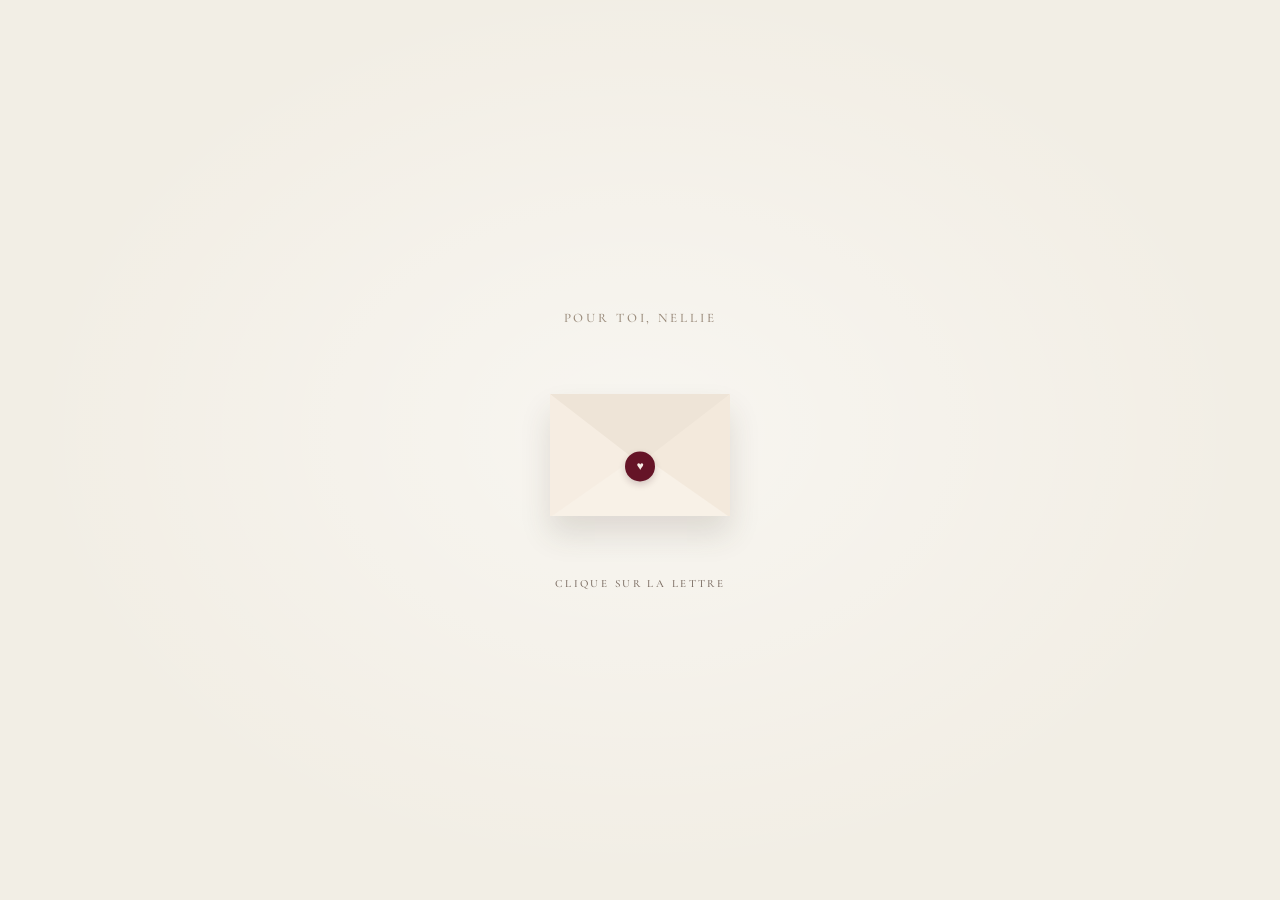
<file: index.html>
<!doctype html>
<html lang="fr">
<head>
  <meta charset="utf-8">
  <meta name="viewport" content="width=device-width, initial-scale=1">
  <meta name="theme-color" content="#f2eee5">
  <meta name="description" content="Une petite invitation pour Nellie.">
  <title>Pour toi, Nellie</title>
  <link rel="preconnect" href="https://fonts.googleapis.com">
  <link rel="preconnect" href="https://fonts.gstatic.com" crossorigin>
  <link href="https://fonts.googleapis.com/css2?family=Cormorant+Garamond:ital,wght@0,400;0,500;0,600;1,400;1,500;1,600&family=DM+Sans:wght@400;500;600&display=swap" rel="stylesheet">
  <link rel="stylesheet" href="styles.css">
  <script src="script.js" defer></script>
</head>
<body>
  <main class="page">
    <section class="screen letter-screen is-active" id="letter-screen" aria-labelledby="letter-label">
      <p class="letter-label" id="letter-label">POUR TOI, NELLIE</p>
      <button class="envelope-button" type="button" aria-label="Ouvrir la lettre">
        <span class="envelope" aria-hidden="true">
          <span class="envelope-flap"></span>
          <span class="envelope-fold"></span>
          <span class="envelope-seal">♥</span>
        </span>
      </button>
      <p class="touch-hint">CLIQUE SUR LA LETTRE</p>
    </section>

    <section class="screen invite-screen" id="invite-screen" aria-labelledby="invite-title" aria-hidden="true">
      <article class="invitation-card question-card">
        <p class="overline">POUR TOI, NELLIE</p>
        <h1 id="invite-title">As-tu passé une bonne journée avec moi&nbsp;?</h1>
        <p class="aside-note">(dire non ne sert à rien, mais tu peux essayer)</p>
        <div class="answer-actions">
          <button class="button button-primary" id="yes-button" type="button">Oui</button>
          <button class="button button-secondary" id="no-button" type="button">Non</button>
        </div>
      </article>
    </section>

    <section class="screen plan-screen" id="plan-screen" aria-labelledby="plan-title" aria-hidden="true">
      <article class="invitation-card plan-card">
        <p class="overline">PARFAIT</p>
        <h1 id="plan-title">GENIAL !</h1>
        <p class="plan-name"><strong>Je t'aime.</strong></p>
        <img src="image.png" alt="cat" class="plan-image">
        
        <a href="surprise.html" class="sexy-button">Surprise</a>
        <a href="surprise2.html" class="sexy-button">Une autre surprise</a>
      </article>
    </section>
  </main>
</body>
</html>
</file>
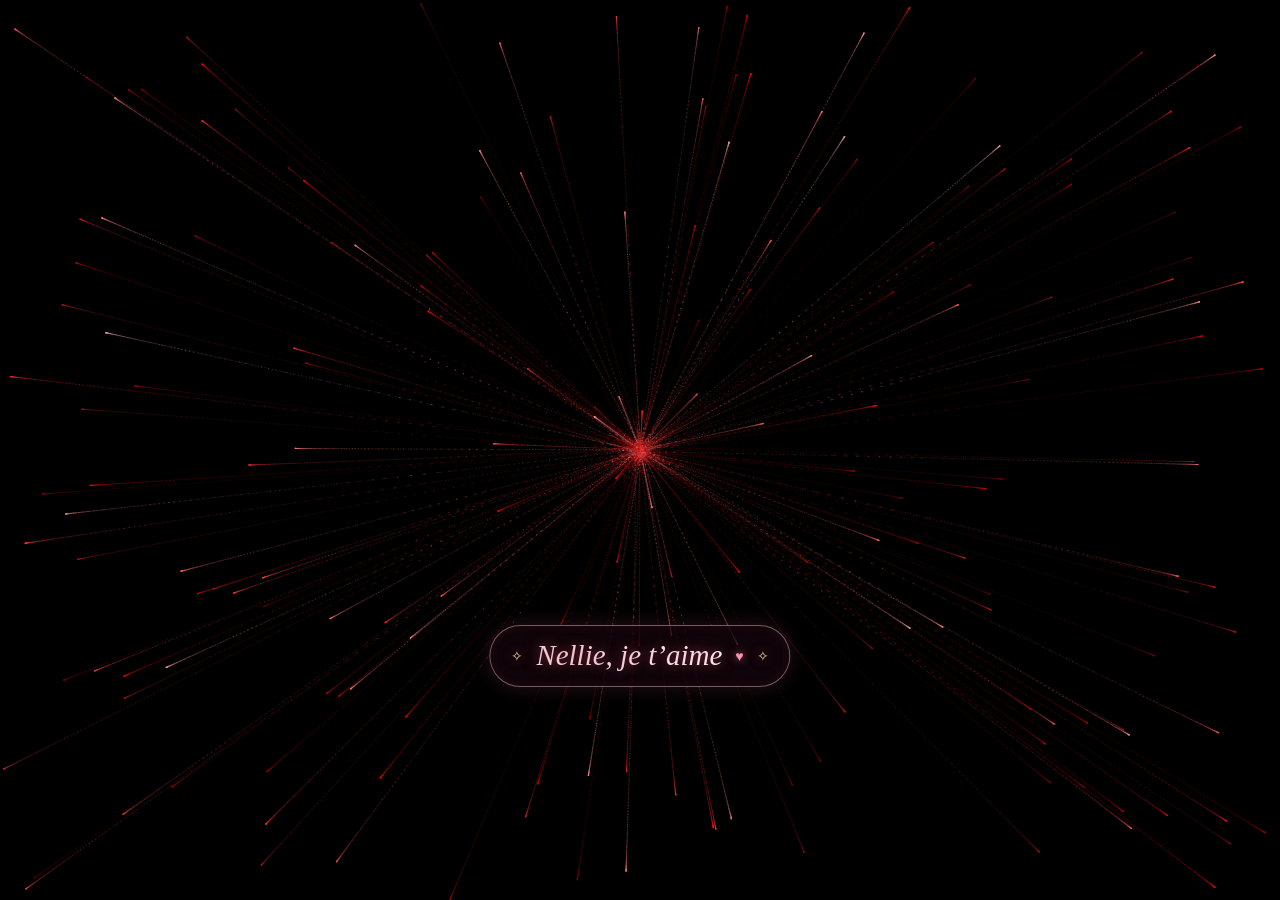
<file: surprise.html>
<!DOCTYPE html>
<html lang="en">
<head>
    <meta charset="UTF-8">
    <meta name="viewport" content="width=device-width, initial-scale=1.0">
    <link rel="stylesheet" href="surprisestyle.css">
    <title>Surprise ! ♥</title>
</head>
<body>
    <canvas id="heart"></canvas>
     <p class="love-message">
        <span class="message-spark" aria-hidden="true">✧</span>
        <span class="message-copy">Nellie, je t’aime</span>
        <span class="message-heart" aria-hidden="true">♥</span>
        <span class="message-spark" aria-hidden="true">✧</span>
    </p>
    <script src="surprise.js"></script>
</body>
</html>
</file>
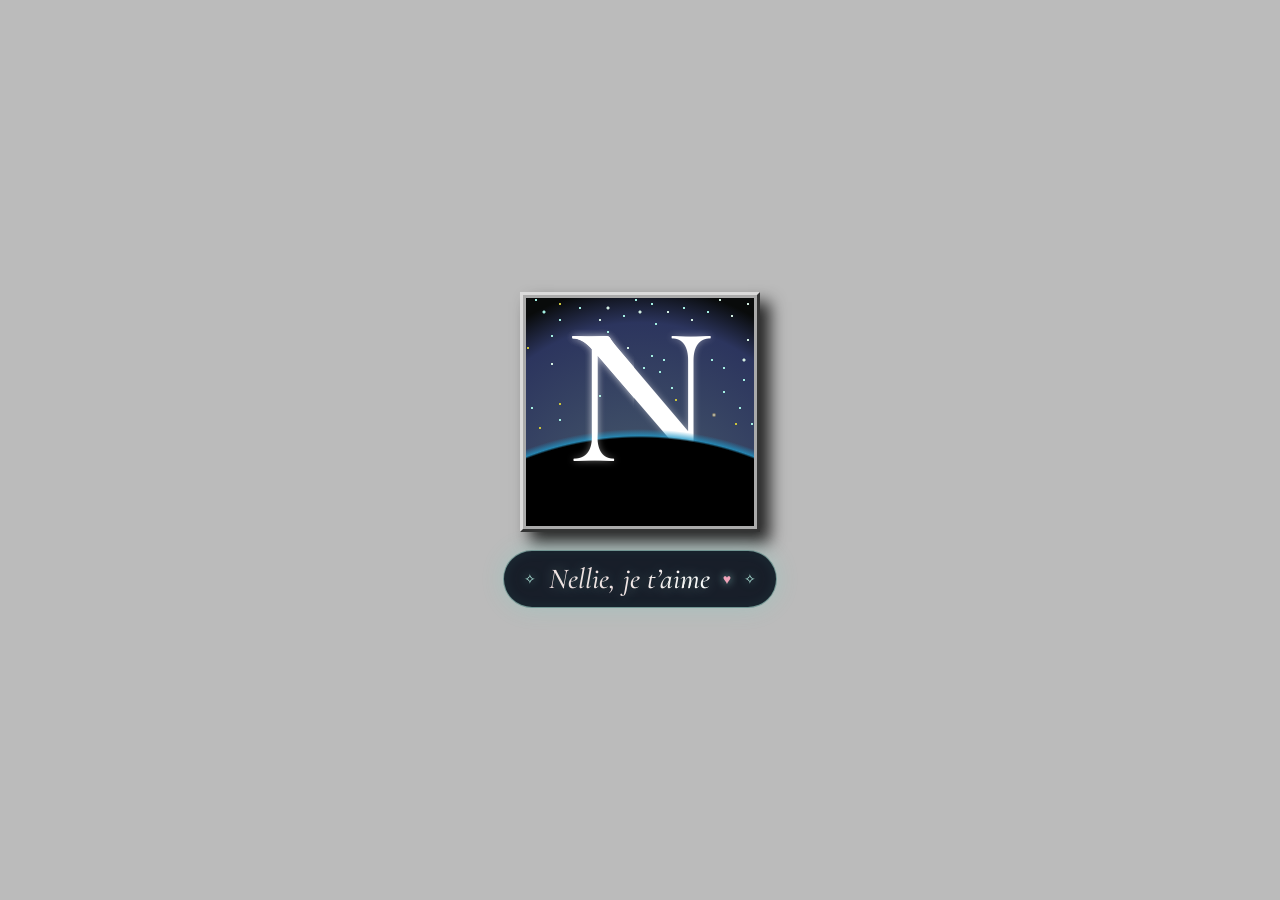
<file: surprise2.html>
<!doctype html>
<html lang="fr">
<head>
    <meta charset="UTF-8">
    <meta name="viewport" content="width=device-width, initial-scale=1.0">
    <link rel="stylesheet" href="surprisestyle2.css">
    <link rel="preconnect" href="https://fonts.googleapis.com">
    <link rel="preconnect" href="https://fonts.gstatic.com" crossorigin>
    <link href="https://fonts.googleapis.com/css2?family=Cormorant+Garamond:ital,wght@1,500;1,600&display=swap" rel="stylesheet">
    <title>Surprise ! ♥</title>
</head>
<body>
    <main class="logo-scene">
        <div class="background" aria-label="Logo N dans un ciel étoilé">
            <div class="comet comet01"></div>
            <div class="comet comet02"></div>
            <div class="comet comet03"></div>
            <div class="comet comet04"></div>
            <div class="comet comet05"></div>
            <div class="front-comet-flare"></div>
            <div class="starfield"></div>
            <div class="nova"></div>
            <div class="planet"></div>
            <div class="n">N</div>
        </div>
        <p class="love-message">
            <span class="message-spark" aria-hidden="true">✧</span>
            <span class="message-copy">Nellie, je t’aime</span>
            <span class="message-heart" aria-hidden="true">♥</span>
            <span class="message-spark" aria-hidden="true">✧</span>
        </p>
    </main>
</body>
</html>
</file>
<file: styles.css>
:root {
  color-scheme: light;
  --paper: #f2eee5;
  --card: #f7f4ed;
  --ink: #3f2928;
  --muted: #9a8b7b;
  --line: #d9d0c3;
  --wine: #651427;
  --rose: #b9878d;
  --serif: 'Cormorant Garamond', Georgia, serif;
  --sans: 'DM Sans', sans-serif;
}

* { box-sizing: border-box; }

html { min-width: 320px; min-height: 100%; }

body {
  min-width: 320px;
  min-height: 100vh;
  margin: 0;
  background: var(--paper);
  color: var(--ink);
  font-family: var(--sans);
  -webkit-font-smoothing: antialiased;
}

button, textarea { font: inherit; }
button { color: inherit; }
button:focus-visible, textarea:focus-visible { outline: 2px solid var(--wine); outline-offset: 4px; }
::selection { background: #dec8bc; color: var(--ink); }

.page {
  display: grid;
  min-height: 100vh;
  min-height: 100svh;
  place-items: center;
  padding: 34px 20px;
  background: radial-gradient(ellipse at 50% 48%, rgba(255, 255, 255, .46), transparent 68%), var(--paper);
}

.screen {
  display: none;
  width: min(100%, 520px);
  animation: arrive .55s ease both;
}

.screen.is-active { display: block; }

.letter-screen {
  display: none;
  min-height: min(600px, calc(100svh - 68px));
  flex-direction: column;
  align-items: center;
  justify-content: center;
  text-align: center;
}

.plan-image {
  display: block;
  max-width: 100%;
  margin: 20px auto 0;
  border-radius: 6px;
}

.sexy-button {
  display: inline-block;
  margin-top: 20px;
  padding: 12px 24px;
  border: 0;
  border-radius: 4px;
  background-color: var(--wine);
  color: #fff8f2;
  font-family: var(--serif);
  font-size: 16px;
  text-decoration: none;
  transition: background-color .2s, transform .2s, box-shadow .2s;
}

.letter-screen.is-active { display: flex; }

.letter-label, .touch-hint, .overline, .field-label, .plan-date {
  font-family: var(--serif);
  font-weight: 500;
  letter-spacing: .22em;
  text-transform: uppercase;
}

.letter-label {
  margin: 0 0 34px;
  color: var(--muted);
  font-size: 13px;
}

.envelope-button {
  display: grid;
  width: 230px;
  height: 190px;
  place-items: center;
  border: 0;
  background: transparent;
  cursor: pointer;
  -webkit-tap-highlight-color: transparent;
}

.envelope {
  position: relative;
  display: block;
  width: 180px;
  height: 122px;
  background: #f8f1e7;
  box-shadow: 0 18px 29px rgba(72, 55, 42, .14);
  transition: transform .35s ease, box-shadow .35s ease;
}

.envelope-button:hover .envelope, .envelope-button:focus-visible .envelope {
  transform: translateY(-5px) rotate(-1deg);
  box-shadow: 0 23px 34px rgba(72, 55, 42, .18);
}

.envelope-flap {
  position: absolute;
  z-index: 2;
  inset: 0;
  background: #eee4d7;
  clip-path: polygon(0 0, 100% 0, 50% 68%);
}

.envelope-fold {
  position: absolute;
  z-index: 3;
  inset: 0;
  background: linear-gradient(145deg, #f6ede2 0 49.5%, transparent 50%), linear-gradient(215deg, #f3e9dc 0 49.5%, transparent 50%);
  clip-path: polygon(0 0, 50% 57%, 100% 0, 100% 100%, 0 100%);
}

.envelope-seal {
  position: absolute;
  z-index: 4;
  top: 50%;
  left: 50%;
  display: grid;
  width: 30px;
  height: 30px;
  place-items: center;
  border-radius: 50%;
  background: var(--wine);
  box-shadow: 0 3px 7px rgba(60, 18, 29, .2);
  color: #f8eee7;
  font-size: 12px;
  transform: translate(-50%, -12%);
}

.touch-hint {
  margin: 27px 0 0;
  color: #78695f;
  font-size: 11px;
  animation: breathe 2.6s ease-in-out infinite;
}

.invitation-card {
  position: relative;
  display: flex;
  flex-direction: column;
  align-items: center;
  justify-content: center;
  width: 100%;
  border: 1px solid #d8d0c4;
  background: rgba(248, 246, 240, .82);
  box-shadow: 0 17px 30px rgba(70, 55, 43, .12), inset 0 0 0 5px rgba(255, 255, 255, .45);
  text-align: center;
}

.invitation-card::before {
  position: absolute;
  inset: 7px;
  border: 1px solid rgba(217, 208, 195, .58);
  content: '';
  pointer-events: none;
}

.question-card { min-height: 410px; padding: 55px 38px; }
.plan-card { padding: 44px 40px 39px; }
.response-card { min-height: 390px; padding: 58px 40px; }

.overline {
  position: relative;
  margin: 0 0 23px;
  color: #ab9c8b;
  font-size: 10px;
}

h1 {
  position: relative;
  max-width: 100%;
  margin: 0;
  font: italic 500 clamp(42px, 10vw, 58px)/.98 var(--serif);
  letter-spacing: 0;
}

.aside-note {
  position: relative;
  margin: 20px 0 0;
  color: #9d8f82;
  font: italic 14px var(--serif);
}

.answer-actions {
  position: relative;
  width: min(100%, 320px);
  height: 84px;
  margin: 36px auto 0;
}

.answer-actions .button {
  position: absolute;
  top: 12px;
}

.button {
  display: inline-flex;
  min-height: 47px;
  align-items: center;
  justify-content: center;
  border: 1px solid var(--line);
  cursor: pointer;
  transition: color .2s, background .2s, border-color .2s, transform .2s, box-shadow .2s;
}

.button-primary {
  left: calc(50% - 120px);
  min-width: 105px;
  border-color: var(--wine);
  background: var(--wine);
  box-shadow: 0 8px 14px rgba(101, 20, 39, .13);
  color: #fff8f2;
  font-family: var(--serif);
  font-size: 17px;
}

.button-primary:hover { transform: translateY(-2px); box-shadow: 0 11px 18px rgba(101, 20, 39, .2); }

.button-secondary {
  left: calc(50% + 15px);
  z-index: 2;
  min-width: 105px;
  border-color: #cfc4b6;
  background: transparent;
  color: #786c62;
  font-family: var(--serif);
  font-size: 17px;
  touch-action: none;
  transition: left .14s ease-out, top .14s ease-out, color .2s, background .2s, border-color .2s;
}

.button-secondary:hover { border-color: var(--wine); color: var(--wine); }

.plan-card h1 { font-size: clamp(42px, 8vw, 56px); }

.plan-name {
  position: relative;
  margin: 20px 0 5px;
  font: 500 22px/1.2 var(--serif);
}

.plan-location {
  position: relative;
  max-width: 360px;
  margin: 0;
  color: #897c70;
  font: 17px/1.35 var(--serif);
}

.plan-date {
  position: relative;
  max-width: 390px;
  margin: 27px 0 23px;
  color: #a09283;
  font-size: 9px;
  line-height: 1.8;
}

.plan-date span { padding: 0 3px; color: #c9bcb0; }

#plan-form { position: relative; width: 100%; }
.time-fieldset { margin: 0; padding: 0; border: 0; }
.field-label { display: block; color: #a09283; font-size: 10px; }
.time-options { display: flex; justify-content: center; gap: 10px; margin-top: 13px; }

.time-option {
  min-width: 67px;
  min-height: 39px;
  padding: 0 12px;
  border: 1px solid #d6cdc1;
  background: transparent;
  color: #625550;
  cursor: pointer;
  font: 500 15px var(--serif);
  transition: color .18s, background .18s, border-color .18s, transform .18s;
}

.time-option:hover { border-color: var(--wine); }
.time-option[aria-checked="true"] { border-color: var(--wine); background: var(--wine); color: #fff8f2; transform: translateY(-1px); }

.message-field { display: block; margin-top: 23px; }
.message-field .field-label { margin-bottom: 6px; }

.message-field textarea {
  display: block;
  width: 100%;
  min-height: 34px;
  resize: vertical;
  border: 0;
  border-bottom: 1px solid #d4cabb;
  border-radius: 0;
  background: transparent;
  color: var(--ink);
  text-align: center;
  font: italic 16px var(--serif);
}

.message-field textarea::placeholder { color: #b8aa9b; }
.message-field textarea:focus-visible { outline: 0; border-bottom-color: var(--wine); }

.form-feedback {
  min-height: 18px;
  margin: 7px 0 2px;
  color: var(--wine);
  font: italic 14px var(--serif);
}

.button-confirm {
  position: relative;
  width: 100%;
  min-height: 46px;
  margin-top: 7px;
  border-color: var(--rose);
  background: var(--rose);
  box-shadow: 0 7px 13px rgba(100, 34, 48, .1);
  color: #fff8f3;
  font: 500 12px var(--serif);
  letter-spacing: .2em;
}

.button-confirm:hover { border-color: var(--wine); background: var(--wine); }

.response-copy {
  position: relative;
  max-width: 345px;
  margin: 23px 0 0;
  color: #776a60;
  font: 20px/1.45 var(--serif);
}

.response-copy span { color: var(--wine); font-weight: 600; }
.personal-message { position: relative; margin: 20px 0 0; color: var(--wine); font: italic 17px var(--serif); }

.text-button {
  position: relative;
  min-height: 42px;
  margin-top: 28px;
  padding: 0 4px;
  border: 0;
  border-bottom: 1px solid #c3aa9f;
  background: transparent;
  color: #78685f;
  cursor: pointer;
  font: italic 16px var(--serif);
}

.text-button:hover { color: var(--wine); border-color: var(--wine); }

@keyframes arrive {
  from { opacity: 0; }
  to { opacity: 1; }
}

@keyframes breathe {
  0%, 100% { opacity: .66; }
  50% { opacity: 1; }
}

@media (max-width: 520px) {
  .page { padding: 18px 14px; }
  .letter-screen { min-height: calc(100svh - 36px); }
  .question-card { min-height: 390px; padding: 45px 23px; }
  .plan-card { padding: 36px 22px 27px; }
  .response-card { min-height: 360px; padding: 45px 24px; }
  .plan-name { font-size: 20px; }
  .plan-location { font-size: 16px; }
  .plan-date { max-width: 300px; font-size: 8px; }
  .time-options { gap: 8px; }
  .time-option { min-width: 62px; padding: 0 8px; }
}

@media (max-height: 700px) and (min-width: 521px) {
  .page { padding-top: 20px; padding-bottom: 20px; }
  .plan-card { padding-top: 27px; padding-bottom: 24px; }
  .plan-date { margin-top: 18px; margin-bottom: 16px; }
  .message-field { margin-top: 16px; }
}

@media (prefers-reduced-motion: reduce) {
  *, *::before, *::after { scroll-behavior: auto !important; animation-duration: .01ms !important; animation-iteration-count: 1 !important; transition-duration: .01ms !important; }
}
</file>
<file: surprisestyle.css>
body {
  margin: 0;
  overflow: hidden;
  background: #000;
}

canvas {
  position: absolute;
  left: 0;
  top: 0;
  width: 100%;
  height: 100%;
  background-color: rgba(0,0,0,.2);
}

.love-message {
  position: fixed;
  z-index: 2;
  top: calc(50% + clamp(125px, 18vw, 175px));
  left: 50%;
  width: max-content;
  max-width: calc(100vw - 36px);
  margin: 0;
  color: #f1c6cf;
  font: italic 500 clamp(19px, 3vw, 27px)/1.3 'Cormorant Garamond', Georgia, serif;
  text-align: center;
  text-shadow: 0 0 12px rgba(245, 105, 145, .52), 0 0 28px rgba(245, 105, 145, .24);
  transform: translateX(-50%);
  animation: message-glows 3s ease-in-out infinite;
}

@keyframes message-glows {
  50% { text-shadow: 0 0 18px rgba(245, 105, 145, .8), 0 0 38px rgba(245, 105, 145, .42); }
}

@media (prefers-reduced-motion: reduce) {
  .love-message { animation: none; }
}

.love-message {
  display: flex;
  align-items: center;
  justify-content: center;
  gap: clamp(7px, 1.8vw, 13px);
  padding: 11px clamp(13px, 2vw, 21px);
  border: 1px solid rgba(241, 198, 207, .45);
  border-radius: 999px;
  background: rgba(20, 6, 12, .78);
  box-shadow: 0 0 20px rgba(245, 105, 145, .16), inset 0 0 12px rgba(245, 105, 145, .07);
}

.message-copy {
  white-space: nowrap;
  background: linear-gradient(100deg, #f5d9de 20%, #fff 48%, #f0aebe 58%, #f5d9de 78%);
  background-size: 220% auto;
  background-clip: text;
  -webkit-background-clip: text;
  -webkit-text-fill-color: transparent;
  font-size: clamp(20px, 3.3vw, 29px);
  animation: note-shimmer 5s 1s ease-in-out infinite, note-arrives .8s ease both;
}

.message-heart {
  color: #fa92ad;
  font: normal 14px/1 sans-serif;
  text-shadow: 0 0 9px rgba(250, 105, 145, .8);
  animation: note-heartbeat 1.8s ease-in-out infinite;
}

.message-spark {
  color: #f4d8aa;
  font: normal 14px/1 sans-serif;
  animation: note-sparkle 2.4s ease-in-out infinite;
}

.message-spark:last-child { animation-delay: 1.2s; }

@keyframes note-arrives {
  from { opacity: .55; transform: translateY(8px); filter: blur(2px); }
  to { opacity: 1; transform: translateY(0); filter: blur(0); }
}

@keyframes note-shimmer {
  0%, 100% { background-position: 100% center; }
  50% { background-position: 0% center; }
}

@keyframes note-heartbeat {
  0%, 100% { transform: scale(1); }
  14%, 42% { transform: scale(1.25); }
  28%, 56% { transform: scale(1); }
}

@keyframes note-sparkle {
  0%, 100% { opacity: .45; transform: scale(.8) rotate(0); }
  50% { opacity: 1; transform: scale(1.2) rotate(35deg); }
}

@media (prefers-reduced-motion: reduce) {
  .message-copy, .message-heart, .message-spark { animation: none; }
}
</file>
<file: surprisestyle2.css>
body, .background, .n {
  display: flex;
  justify-content: center;
  align-items: center;
}

body {
  margin: 0;
  width: 100vw;
  height: 100vh;
  background-color: #bbb;
  overflow: hidden;
}

.logo-scene {
  display: flex;
  flex-direction: column;
  align-items: center;
  gap: 18px;
  z-index: 1;
}

.love-message {
  max-width: calc(100vw - 32px);
  margin: 0;
  color: #f5e4e3;
  font: italic 500 clamp(17px, 3vw, 24px)/1.25 'Cormorant Garamond', Georgia, serif;
  text-align: center;
  text-shadow: 0 0 10px rgba(163, 239, 226, .55), 0 0 24px rgba(163, 239, 226, .3);
  animation: message-glows 3s ease-in-out infinite;
}

@keyframes message-glows {
  50% { text-shadow: 0 0 17px rgba(163, 239, 226, .8), 0 0 34px rgba(163, 239, 226, .48); }
}

@media (prefers-reduced-motion: reduce) {
  .love-message { animation: none; }
}

.starfield {
  width: 100%;
  height: 100%;
  background-image:
    radial-gradient(circle at 28px 2px, #A3EFE2 0px, #A3EFE2 1px, transparent 1px),
    radial-gradient(circle at 96px 2px, #A3EFE2 0px, #A3EFE2 1px, transparent 1px),
    radial-gradient(circle at 168px 2px, #A3EFE2 0px, #A3EFE2 1px, transparent 1px),
    radial-gradient(circle at 4px 4px, #A3EFE2 0px, #A3EFE2 1px, transparent 1px),
    radial-gradient(circle at 68px 4px, #A3EFE2 0px, #A3EFE2 1px, transparent 1px),
    radial-gradient(circle at 152px 4px, #A3EFE2 0px, #A3EFE2 1px, transparent 1px),
    radial-gradient(circle at 216px 4px, #A3EFE2 0px, #A3EFE2 1px, transparent 1px),
    radial-gradient(circle at 16px 8px, #A3EFE2 0px, #A3EFE2 1px, transparent 1px),
    radial-gradient(circle at 116px 8px, #A3EFE2 0px, #A3EFE2 1px, transparent 1px),
    radial-gradient(circle at 200px 8px, #D3EFE2 0px, #D3EFE2 1px, transparent 1px),
    radial-gradient(circle at 40px 12px, #CCC53B 0px, #CCC53B 1px, transparent 1px),
    radial-gradient(circle at 132px 12px, #A3EFE2 0px, #A3EFE2 1px, transparent 1px),
    radial-gradient(circle at 228px 12px, #D3EFE2 0px, #D3EFE2 1px, transparent 1px),
    radial-gradient(circle at 60px 16px, #A3EFE2 0px, #A3EFE2 1px, transparent 1px),
    radial-gradient(circle at 88px 16px, #D3EFE2 0px, #D3EFE2 1px, transparent 2px),
    radial-gradient(circle at 164px 16px, #A3EFE2 0px, #A3EFE2 1px, transparent 1px),
    radial-gradient(circle at 4px 20px, #A3EFE2 0px, #A3EFE2 1px, transparent 1px),
    radial-gradient(circle at 24px 20px, #A3EFE2 0px, #A3EFE2 1px, transparent 2px),
    radial-gradient(circle at 120px 20px, #D3EFE2 0px, #D3EFE2 1px, transparent 2px),
    radial-gradient(circle at 148px 20px, #D3EFE2 0px, #D3EFE2 1px, transparent 1px),
    radial-gradient(circle at 188px 20px, #A3EFE2 0px, #A3EFE2 1px, transparent 1px),
    radial-gradient(circle at 104px 24px, #A3EFE2 0px, #A3EFE2 1px, transparent 1px),
    radial-gradient(circle at 212px 24px, #D3EFE2 0px, #D3EFE2 1px, transparent 1px),
    radial-gradient(circle at 40px 28px, #A3EFE2 0px, #A3EFE2 1px, transparent 1px),
    radial-gradient(circle at 80px 28px, #D3EFE2 0px, #D3EFE2 1px, transparent 1px),
    radial-gradient(circle at 172px 28px, #D3EFE2 0px, #D3EFE2 1px, transparent 1px),
    radial-gradient(circle at 136px 32px, #A3EFE2 0px, #A3EFE2 1px, transparent 1px),
    radial-gradient(circle at 88px 40px, #A3EFE2 0px, #A3EFE2 1px, transparent 1px),
    radial-gradient(circle at 32px 44px, #A3EFE2 0px, #A3EFE2 1px, transparent 1px),
    radial-gradient(circle at 228px 48px, #D3EFE2 0px, #D3EFE2 1px, transparent 1px),
    radial-gradient(circle at 8px 56px, #CCC53B 0px, #CCC53B 1px, transparent 1px),
    radial-gradient(circle at 108px 56px, #D3EFE2 0px, #D3EFE2 1px, transparent 1px),
    radial-gradient(circle at 132px 64px, #A3EFE2 0px, #A3EFE2 1px, transparent 1px),
    radial-gradient(circle at 144px 68px, #A3EFE2 0px, #A3EFE2 1px, transparent 1px),
    radial-gradient(circle at 192px 68px, #A3EFE2 0px, #A3EFE2 1px, transparent 1px),
    radial-gradient(circle at 224px 68px, #D3EFE2 0px, #D3EFE2 1px, transparent 2px),
    radial-gradient(circle at 32px 72px, #D3EFE2 0px, #D3EFE2 1px, transparent 1px),
    radial-gradient(circle at 124px 76px, #A3EFE2 0px, #A3EFE2 1px, transparent 1px),
    radial-gradient(circle at 204px 76px, #A3EFE2 0px, #A3EFE2 1px, transparent 1px),
    radial-gradient(circle at 140px 80px, #A3EFE2 0px, #A3EFE2 1px, transparent 1px),
    radial-gradient(circle at 4px 88px, #D3EFE2 0px, #D3EFE2 1px, transparent 1px),
    radial-gradient(circle at 224px 88px, #A3EFE2 0px, #A3EFE2 1px, transparent 1px),
    radial-gradient(circle at 152px 96px, #A3EFE2 0px, #A3EFE2 1px, transparent 1px),
    radial-gradient(circle at 204px 100px, #A3EFE2 0px, #A3EFE2 1px, transparent 1px),
    radial-gradient(circle at 80px 104px, #A3EFE2 0px, #A3EFE2 1px, transparent 1px),
    radial-gradient(circle at 156px 108px, #CCC53B 0px, #CCC53B 1px, transparent 1px),
    radial-gradient(circle at 40px 112px, #CCC53B 0px, #CCC53B 1px, transparent 1px),
    radial-gradient(circle at 12px 116px, #A3EFE2 0px, #A3EFE2 1px, transparent 1px),
    radial-gradient(circle at 220px 116px, #A3EFE2 0px, #A3EFE2 1px, transparent 1px),
    radial-gradient(circle at 40px 128px, #A3EFE2 0px, #A3EFE2 1px, transparent 1px),
    radial-gradient(circle at 216px 132px, #CCC53B 0px, #CCC53B 1px, transparent 1px),
    radial-gradient(circle at 232px 132px, #A3EFE2 0px, #A3EFE2 1px, transparent 1px),
    radial-gradient(circle at 20px 136px, #CCC53B 0px, #CCC53B 1px, transparent 1px);
  position: absolute;
  z-index: -10;
}

.nova {
  width: 16px;
  height: 16px;
  background-image: radial-gradient(farthest-side, rgba(224,235,234) 0%, rgba(224,194,110, 0.5) 50%, transparent 100%);
  position: absolute;
  left: 186px;
  top: 115px;
  z-index: 50;
  animation: 5s nova-animation linear forwards infinite;
  animation-delay: 0.5s;
  transform: scale(0.3);
}

.nova::after {
  opacity: 0;
  content: ' ';
  display: block;
  width: 128px;
  height: 128px;
  position: absolute;
  left: -56px;
  top: -56px;
  background-image: radial-gradient(farthest-side, rgb(234,245,244) 0%, transparent 100%);
  z-index: 55;
  animation: 5s nova-flare linear forwards infinite;
  animation-delay: 0.5s;
}

@keyframes nova-animation {
  0%   { transform: scale(0.3); }
  15%  { transform: scale(1); }
  20%  { transform: scale(2.5); }
  25%  { transform: scale(1); }
  40%  { transform: scale(0.3); }
  60%  { transform: scale(0.3); }
  80%  { transform: scale(0.3); }
  100% { transform: scale(0.3); }
}

@keyframes nova-flare {
  0%   { opacity: 0; }
  10%  { opacity: 0.8; }
  20%  { opacity: 0.8; }
  40%  { opacity: 0; }
  100% { opacity: 0; }
}

.background {
  width: 240px;
  height: 240px;
  background-color: rgb(2,2,20);
  background-image: radial-gradient(circle at 50% 90%, rgb(74,94,108), rgb(44,53,94) 75%, rgb(9,11,11) 90%);
  overflow: hidden;
  position: relative;
  z-index: -20;
  box-shadow: 10px 10px 15px rgba(0,0,0,0.8);
}

.background::after,
.background::before {
  content: ' ';
  display: block;
  position: absolute;
  z-index: 30;
}

.background::after {
  border-top: 6px outset #dadada;
  border-left: 6px outset #dadada;
  border-right: 6px outset #888;
  border-bottom: 6px outset #888;
  width: calc(100% - 12px);
  height: calc(100% - 12px);
}

.background::before {
  width: calc(100% - 12px);
  height: calc(100% - 12px);
  border: 3px solid #aaa;
  z-index: 40;
}

.n {
  text-shadow: 0px 0px 7px rgba(255,255,255,0.4);
  width: 100%;
  height: 100%;
  font-size: 200px;
  margin-top: -30px;
  font-family: "Cormorant Garamond", "Garamond", "Century", serif;
  font-optical-sizing: auto;
  font-style: normal;
  font-weight: 600;
  color: white;
}

.n::after {
  content: 'N';
  font-family: inherit;
  font-size: inherit;
  color: white;
  position: absolute;
  clip-path: rect(0% 46% 100% 0%);
  z-index: 50;
}

.planet {
  width: 550px;
  height: 450px;
  border-radius: 50%;
  background-image: black;
  background-image: radial-gradient(farthest-side, rgba(0,0,0,1) 0%, rgba(0,0,0,1) 96%, rgba(32,153,202,0.75) 97%, rgba(32,153,202,0) 100%);
  position: absolute;
  top: 57%;
  z-index: 20;
}

.comet {
  position: absolute;
  left: 50%;
  display: block;
  z-index: 10;
  filter: blur(4px);
  transform: rotateZ(60deg) translateY(-400px);
  animation: 5s animate-comet-standard linear forwards infinite;
}

.comet::after {
  position: absolute;
  content: ' ';
  display: block;
  border-radius: 50%;
  background-color: white;
}

.comet01 {
  top: 0%;
  border-bottom: 150px solid rgba(255,255,255,0.9);
  border-left: 10px solid transparent;
  border-right: 10px solid transparent;
}

.comet01::after {
  top: 140px;
  left: -10px;
  width: 20px;
  height: 20px;
}

.comet02 {
  top: 20%;
  border-bottom: 140px solid rgba(255,255,255,0.9);
  border-left: 8px solid transparent;
  border-right: 8px solid transparent;
}

.comet02::after {
  top: 130px;
  left: -8px;
  width: 16px;
  height: 16px;
}

.comet03 {
  top: 25%;
  border-bottom: 160px solid rgba(255,255,255,0.9);
  border-left: 12px solid transparent;
  border-right: 12px solid transparent;
}

.comet03::after {
  top: 148px;
  left: -12px;
  width: 24px;
  height: 24px;
}

.comet04 {
  top: -5%;
  border-bottom: 100px solid rgba(255,255,255,0.85);
  border-left: 4px solid transparent;
  border-right: 4px solid transparent;
  animation-name: animate-comet-fast;
}

.comet04::after {
  top: 96px;
  left: -4px;
  width: 8px;
  height: 8px;
}

.comet05 {
  top: 45%;
  border-bottom: 160px solid rgba(255,255,255,1);
  border-left: 20px solid transparent;
  border-right: 20px solid transparent;
  z-index: 22;
  animation-name: animate-comet-fast;
}

.comet05::after {
  top: 140px;
  left: -20px;
  width: 40px;
  height: 40px;
}

.comet05::before {
  position: absolute;
  content: ' ';
  display: block;
  border-radius: 50%;
  border: 10px solid rgba(255,255,0,0.6);
  top: 130px;
  left: -30px;
  width: 40px;
  height: 40px;
  filter: blur(6px);
}

.comet01 { animation-delay: 0s; }
.comet02 { animation-delay: 0.5s; }
.comet03 { animation-delay: 1.5s; }
.comet04 { animation-delay: 2.5s; }
.comet05 { animation-delay: 2.5s; }

@keyframes animate-comet-standard {
  from {
    transform: rotateZ(60deg) translateY(-300px);
  }
  to {
    transform: rotateZ(60deg) translateY(500px);
  }
}

@keyframes animate-comet-fast {
  from {
    transform: rotateZ(60deg) translateY(-400px);
  }
  to {
    transform: rotateZ(60deg) translateY(600px);
  }
}

.front-comet-flare {
  width: 100%;
  height: 100%;
  display: block;
  position: absolute;
  background-image: radial-gradient(circle at 40px 160px, transparent, rgba(255,255,255,0.4) 50%, rgba(255,255,255,0.55) 100%);
  z-index: 25;
  opacity: 0;
  animation: 5s animate-front-comet-flare linear forwards infinite;
  animation-delay: 0.25s;
}

@keyframes animate-front-comet-flare {
  0% { opacity: 0; }
  60% { opacity: 0; }
  80% { opacity: 1; }
  100% { opacity: 0; }
}

.love-message {
  display: flex;
  align-items: center;
  justify-content: center;
  gap: clamp(7px, 1.8vw, 13px);
  padding: 10px clamp(12px, 2vw, 20px);
  border: 1px solid rgba(185, 244, 231, .56);
  border-radius: 999px;
  background: rgba(2, 8, 21, .88);
  box-shadow: 0 0 22px rgba(92, 224, 203, .22), inset 0 0 13px rgba(92, 224, 203, .08);
}

.message-copy {
  white-space: nowrap;
  background: linear-gradient(100deg, #f5e4e3 20%, #fff 48%, #a3efe2 58%, #f5e4e3 78%);
  background-size: 220% auto;
  background-clip: text;
  -webkit-background-clip: text;
  -webkit-text-fill-color: transparent;
  animation: note-shimmer 5s 1s ease-in-out infinite, note-arrives .8s ease both;
  font-size: clamp(19px, 3.4vw, 29px);
  text-shadow: 0 0 13px rgba(163, 239, 226, .38);
}

.message-heart {
  color: #f1a4ba;
  font: normal 14px/1 sans-serif;
  text-shadow: 0 0 9px rgba(163, 239, 226, .8);
  animation: note-heartbeat 1.8s ease-in-out infinite;
}

.message-spark {
  color: #b9f4e7;
  font: normal 14px/1 sans-serif;
  animation: note-sparkle 2.4s ease-in-out infinite;
}

.message-spark:last-child { animation-delay: 1.2s; }

@keyframes note-arrives {
  from { opacity: .55; transform: translateY(8px); filter: blur(2px); }
  to { opacity: 1; transform: translateY(0); filter: blur(0); }
}

@keyframes note-shimmer {
  0%, 100% { background-position: 100% center; }
  50% { background-position: 0% center; }
}

@keyframes note-heartbeat {
  0%, 100% { transform: scale(1); }
  14%, 42% { transform: scale(1.25); }
  28%, 56% { transform: scale(1); }
}

@keyframes note-sparkle {
  0%, 100% { opacity: .45; transform: scale(.8) rotate(0); }
  50% { opacity: 1; transform: scale(1.2) rotate(35deg); }
}

@media (prefers-reduced-motion: reduce) {
  .message-copy, .message-heart, .message-spark { animation: none; }
}
</file>
